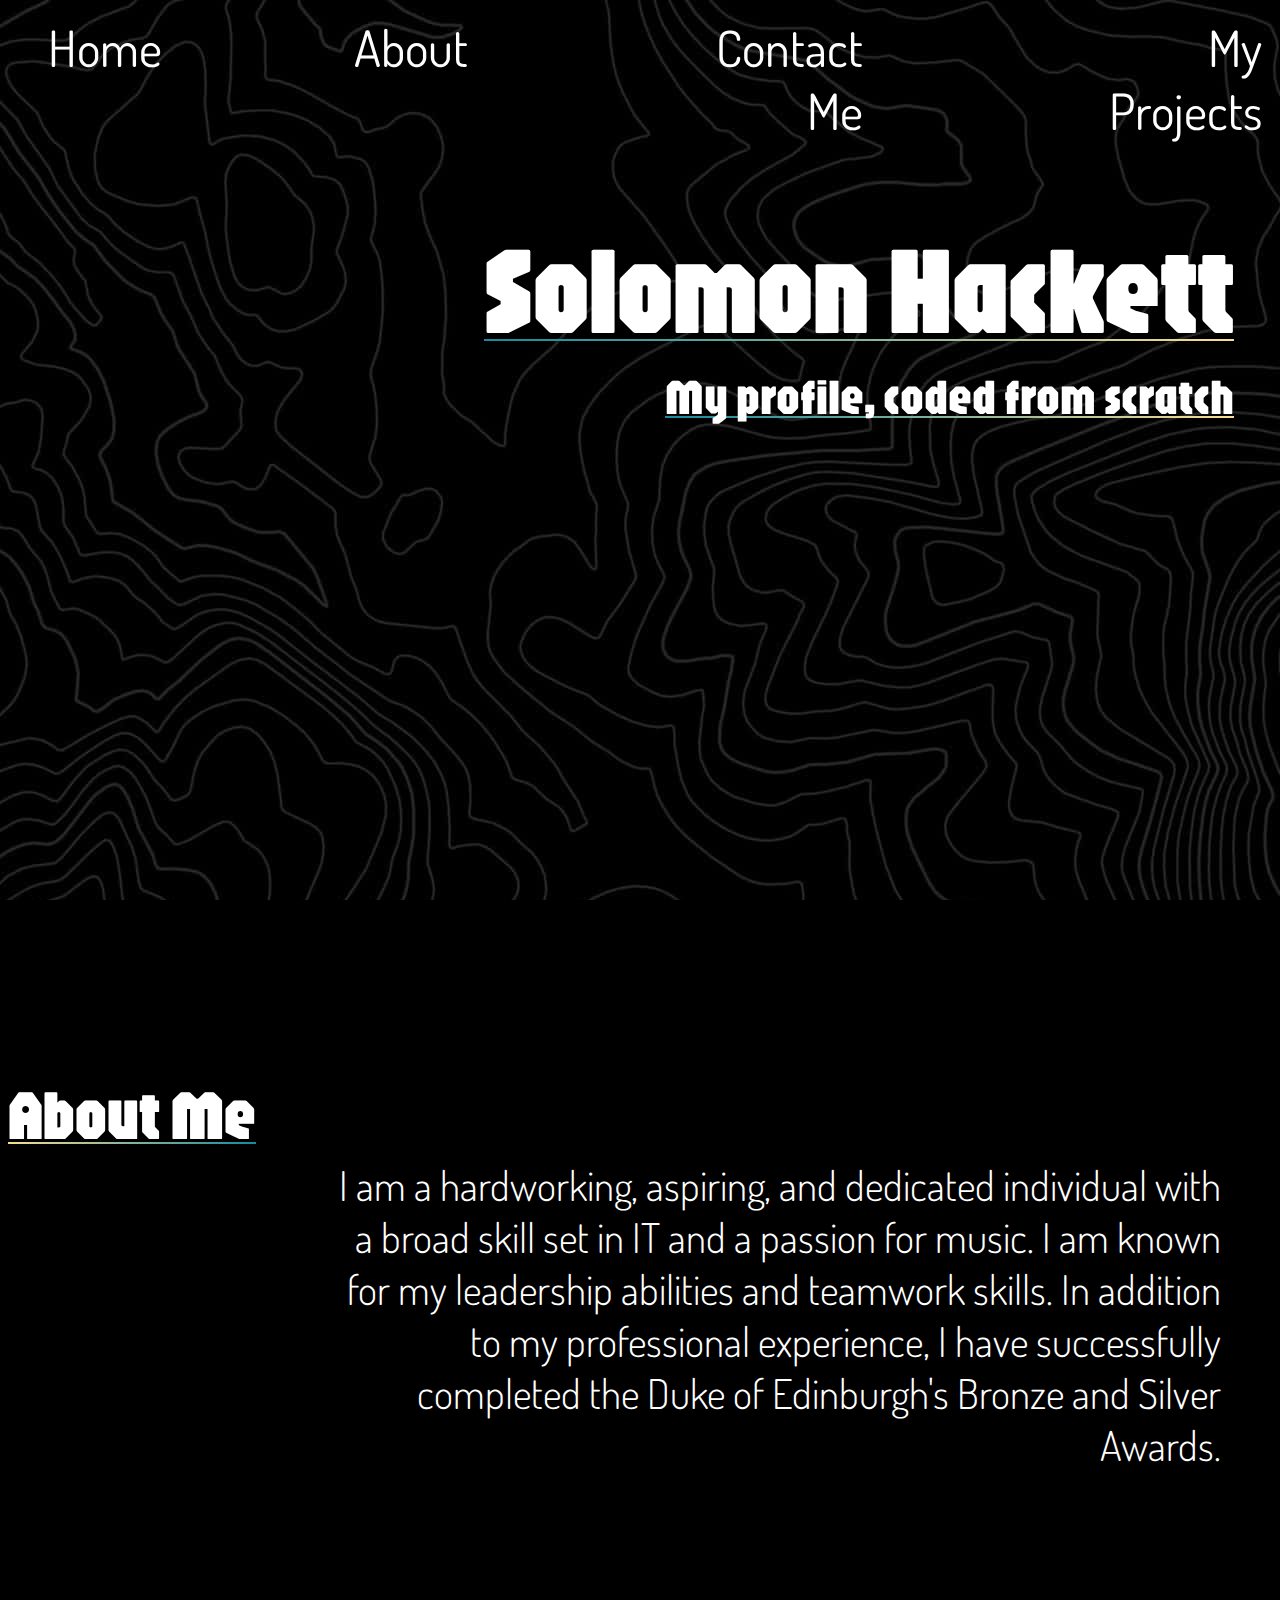
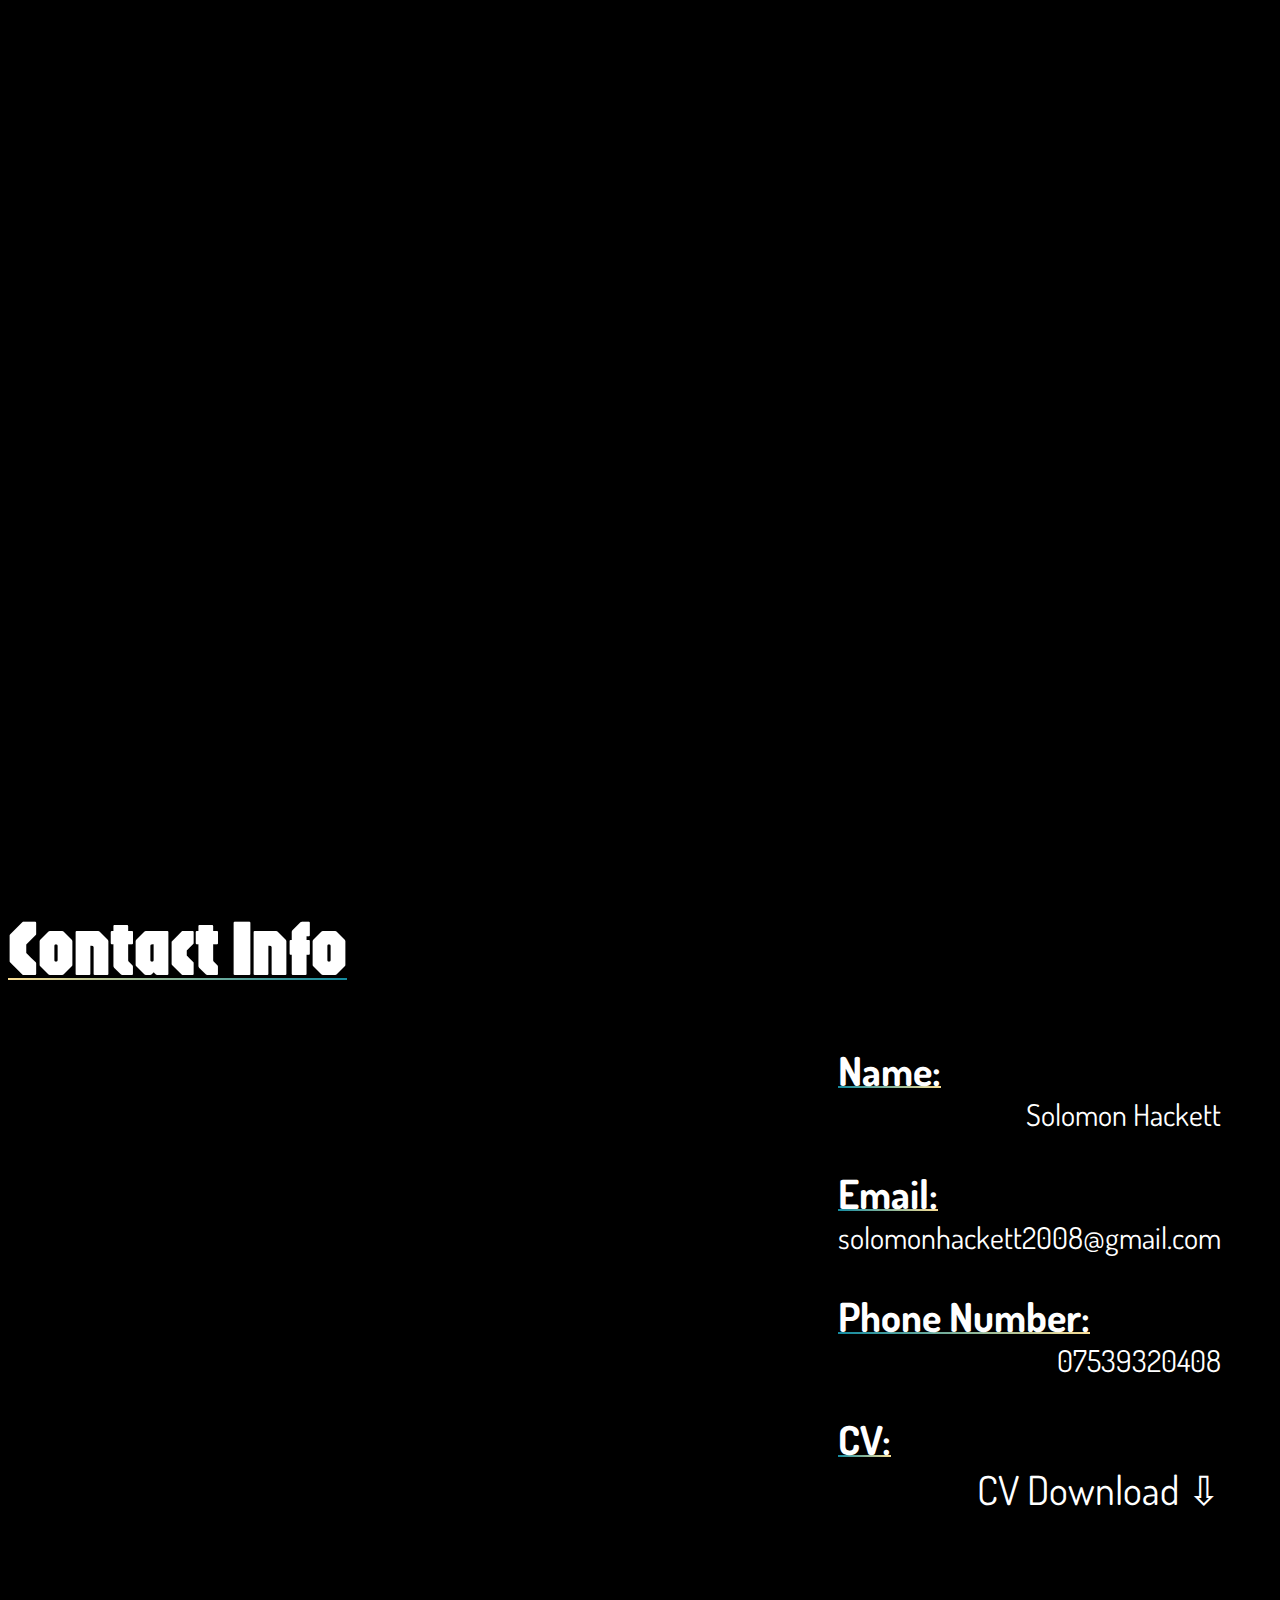
<file: index.html>
<!DOCTYPE html>
<html lang="en">
  <head>
    <meta charset="UTF-8" />
    <meta name="viewport" content="width=device-width, initial-scale=1.0" />
    <link rel="stylesheet" href="styles.css" />
    <link rel="preconnect" href="https://fonts.googleapis.com" />
    <link rel="preconnect" href="https://fonts.gstatic.com" crossorigin />
    <link
      href="https://fonts.googleapis.com/css2?family=Dosis:wght@200..800&family=Jaro:opsz@6..72&display=swap"
      rel="stylesheet"
    />
    <title>Solomon Hackett</title>
  </head>
  <body>
    <div class="nav" id="nav">
      <ul>
        <li><a href="#splash">Home</a></li>
        <li><a href="#about">About</a></li>
        <li><a href="#contact">Contact Me</a></li>
        <li><a href="projects.html">My Projects</a></li>
      </ul>
    </div>
    <div class="splash" id="splash">
      <div class="heading">
        <h1>Solomon Hackett</h1>
        <h2>My profile, coded from scratch</h2>
      </div>
    </div>
    <div class="about" id="about">
      <div class="aboutHeading">
        <h1>About Me</h1>
        <iframe src="https://tryhackme.com/api/v2/badges/public-profile?userPublicId=1916860" style='border:none;'></iframe>


      </div>
      <div class="info">
        <p>
          I am a hardworking, aspiring, and dedicated individual with a broad skill set in IT and a passion for music. I am
known for my leadership abilities and teamwork skills. In addition to my professional experience, I have
successfully completed the Duke of Edinburgh's Bronze and Silver Awards.

        </p>
      </div>
    </div>
    <div class="contact" id="contact">
      <div class="contactHeading">
        <h1>Contact Info</h1>
      </div>
      <div class="info">
        <div class="infoPair">
          <h1>Name:</h1>
          <p>Solomon Hackett</p>
        </div>
        <div class="infoPair">
          <h1>Email:</h1>
          <p>solomonhackett2008@gmail.com</p>
        </div>
        <div class="infoPair">
          <h1>Phone Number:</h1>
          <p>07539320408</p>
        </div>
        <div class="infoPair">
          <h1>CV:</h1>
          <a href="/downloads/SolomonHackettCV.pdf" download>CV Download ⇩</a>
        </div>
      </div>
    </div>
    <script src="script.js"></script>
  </body>
</html>
</file>
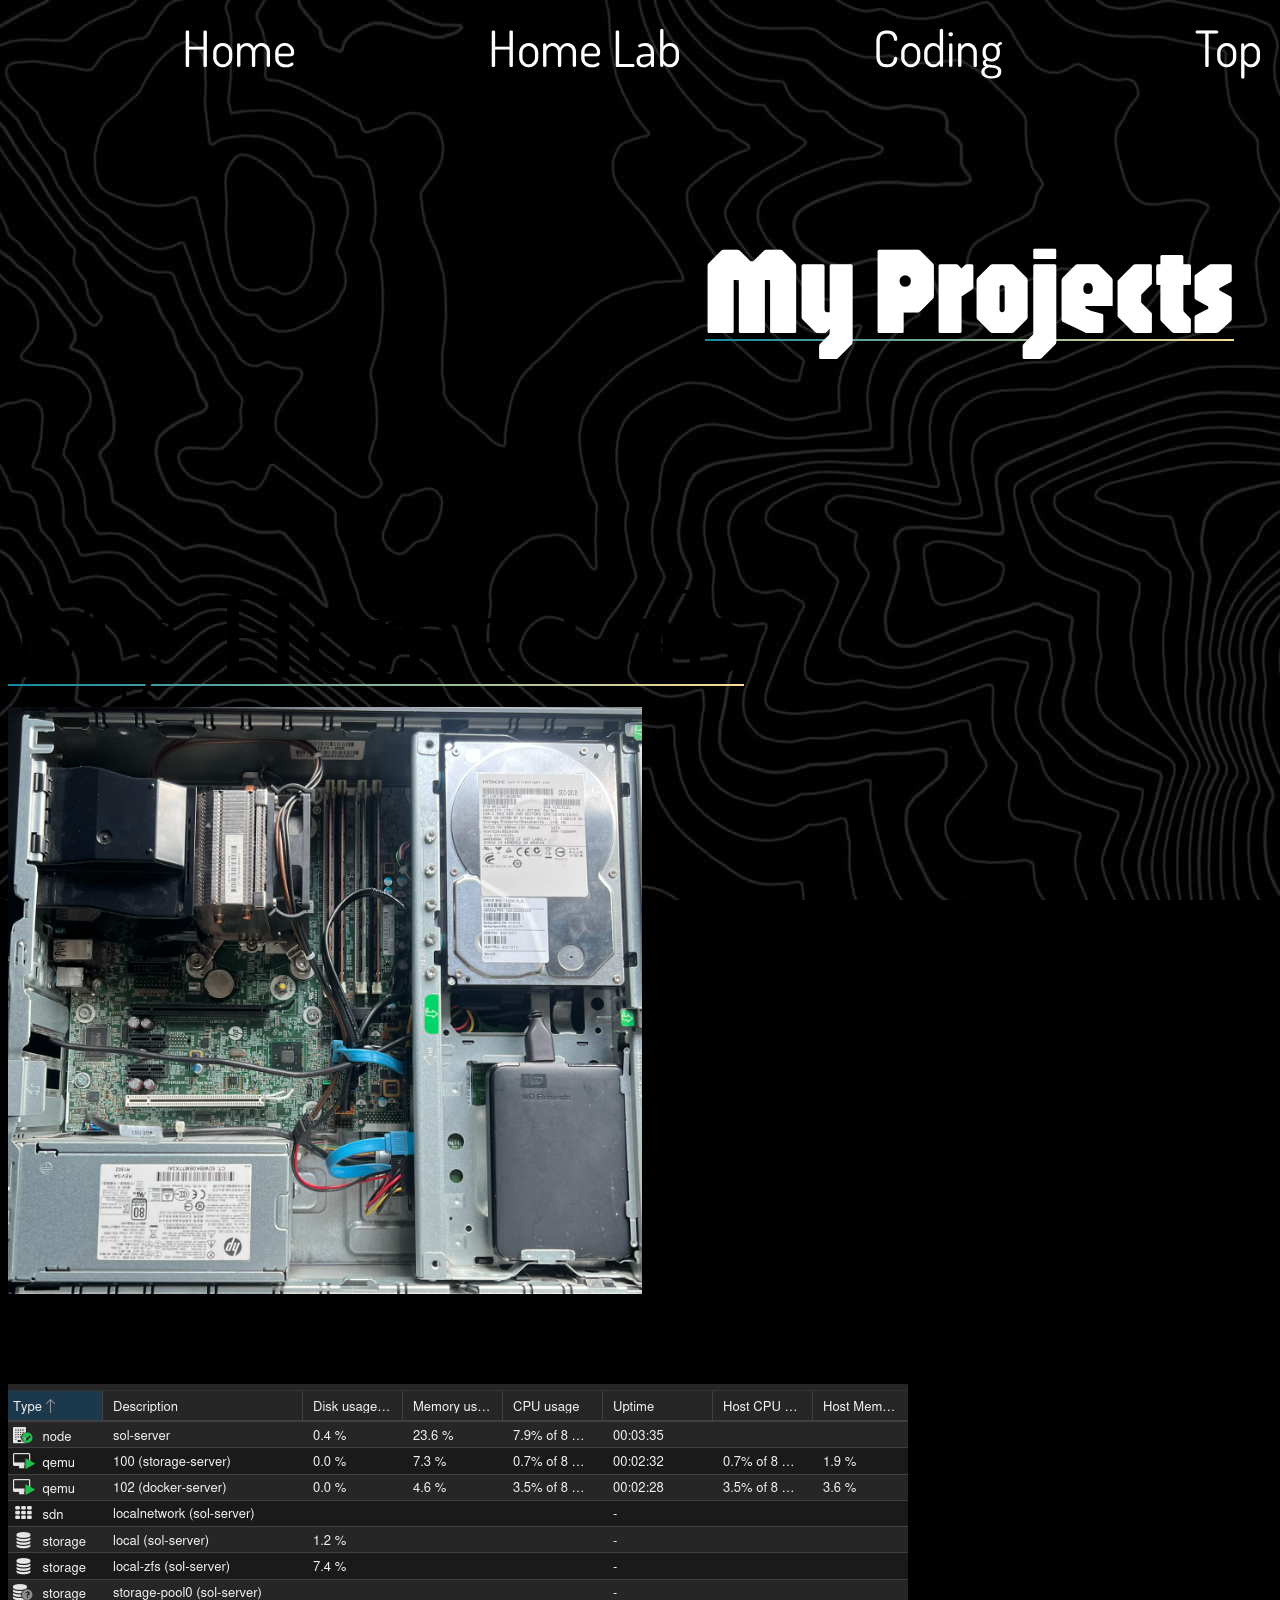
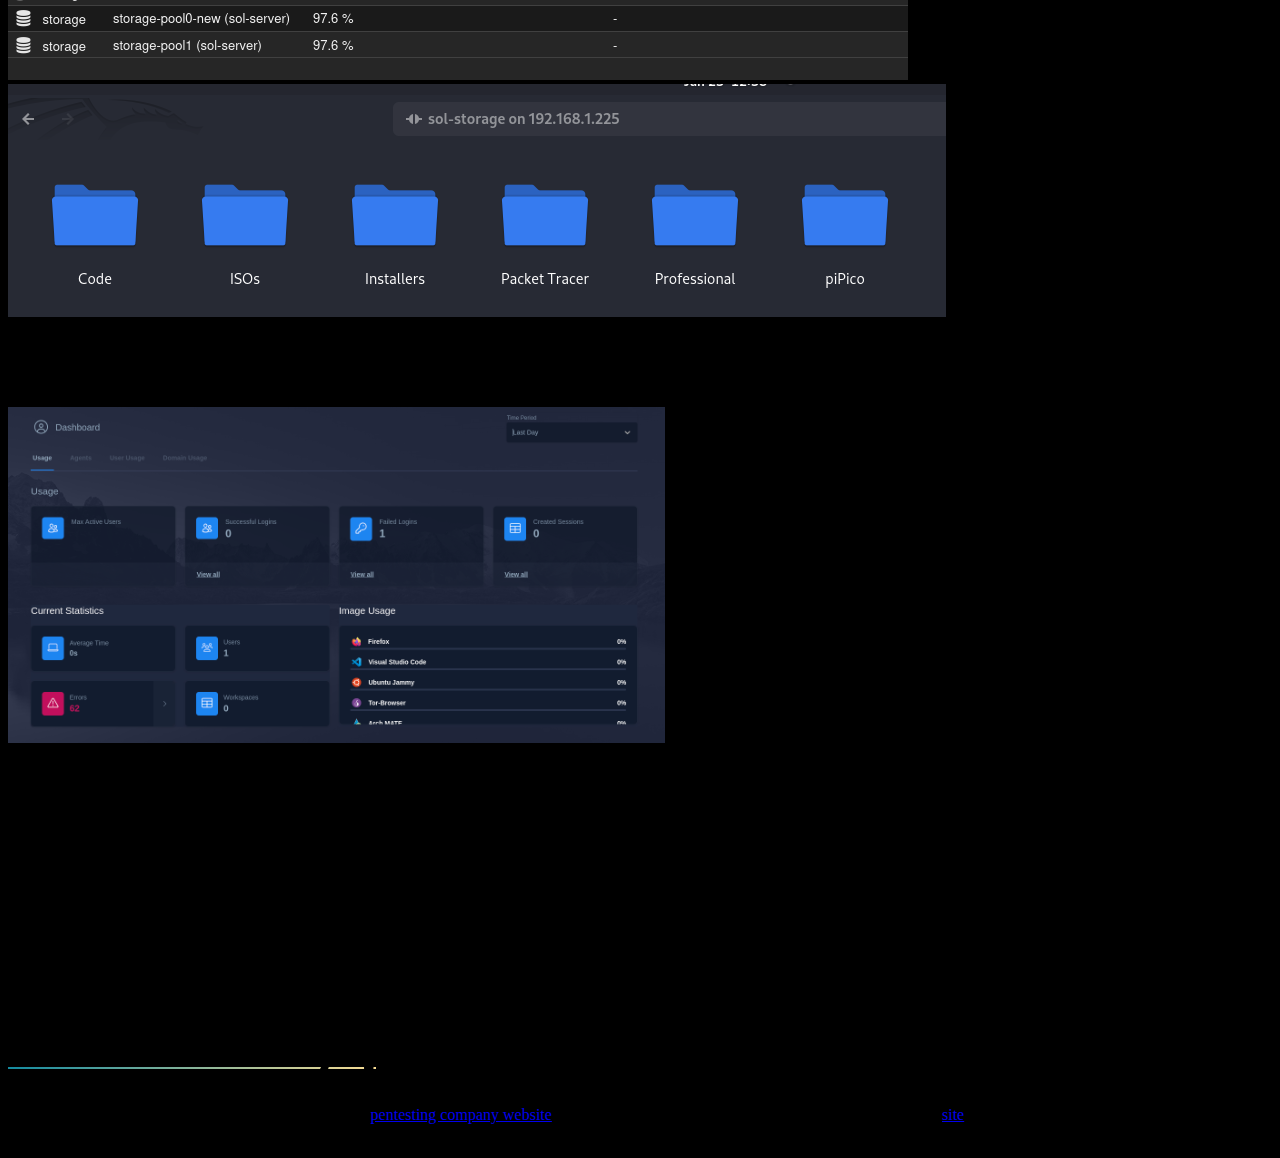
<file: projects.html>
<!DOCTYPE html>
<html lang="en">
  <head>
    <meta charset="UTF-8" />
    <meta name="viewport" content="width=device-width, initial-scale=1.0" />
    <link rel="stylesheet" href="styles.css" />
    <link rel="preconnect" href="https://fonts.googleapis.com" />
    <link rel="preconnect" href="https://fonts.gstatic.com" crossorigin />
    <link
      href="https://fonts.googleapis.com/css2?family=Dosis:wght@200..800&family=Jaro:opsz@6..72&display=swap"
      rel="stylesheet"
    />
    <title>My Projects</title>
  </head>
  <body>
    <div class="nav" id="nav">
      <ul>
        <li><a href="index.html">Home</a></li>
        <li><a href="#homeLab">Home Lab</a></li>
        <li><a href="#coding">Coding</a></li>
        <li><a href="#splash">Top</a></li>
      </ul>
    </div>
    <div class="splash" id="splash">
      <div class="heading">
        <h1>My Projects</h1>
      </div>
      <div class="info"></div>
    </div>
    <div class="homeLab" id="homeLab">
      <div class="heading">
        <h1>My Home Lab</h1>
      </div>
      <div class="info">
        <div class="infoPairs">
          <img src="/images/server-internals-img.png" alt="Server Internals" />
          <p>
            I have built a server with 32GB of DDR3 RAM, an intel core i7-4790,
            2 1TB hard drives configured in software RAID1 for redundancy and 1
            500GB HDD + 1 500GB SSD also configured in RAID1 running as a
            proxmox boot drive.
          </p>
        </div>
        <div class="infoPairs">
          <p1
            >I am using Proxmox Virtual Environment to run 2 different
            installations of ubuntu server for 2 different applications</p1
          >
          <img src="images/proxmox-img.png" alt="Proxmox" />
        </div>
        <div class="infoPairs">
          <img
            src="images/network-storage-img.png"
            alt="Ubuntu Server Network Share"
          />
          <p>
            On one installation of ubuntu server I am running a 2 samba
            fileshares in an unbuntu server virtual machine on proxmox which I
            am using to store family photos and my various IT related files that
            I need to access from anywhere
          </p>
        </div>
        <div class="infoPairs">
          <p1
            >On the other installation I am running docker and kasm for easy
            access, secure cloud applications</p1
          >
          <img src="images/kasm-img.png" alt="Kasm Image" />
        </div>
      </div>
    </div>
    <div class="coding" id="coding">
      <div class="heading">
        <h1>Coding</h1>
      </div>
      <div class="info">
        <div class="writing">
        <p>I have worked on multiple projects including a mock up
        <a href="https://bsdc-sol.github.io">pentesting company website</a>
        (unfinished) as a college assignment; a games and activities <a href='http://pavedbeach.ddns.net'>site</a> designed to gather data to help a fictional company advertise, with working backend that gathers games from a database and displays them and has functional login and signup, also a college project; and this portfolio website.</p>
        </div>
      </div>
    </div>
    <div class="cyberSec" id="cyberSec"></div>
  </body>
</html>
</file>
<file: styles.css>
::-webkit-scrollbar {
  width: 0.7vw;
  height: 0.5vw;
}

::-webkit-scrollbar-track {
  background: #373535bd;
  border-radius: 10px;
  border: none;
}

::-webkit-scrollbar-thumb {
  background: linear-gradient(to top, #148ba0, #f9dd94 100%);
  border-radius: 10px;
  border: 3px solid #373535bd;
  transition: 0.4s;
}

::-webkit-scrollbar-thumb:hover {
  background: linear-gradient(to top, #148ba08f, #f9dd948f 100%);
  border-radius: 10px;
}

/* mainpage */
@media only screen and (min-width: 1500px) {
  body {
    background-color: black;
    background-image: url("/images/background.png");
    background-attachment: fixed;
    
  }
  .nav {
    width: 100%;
    text-align: right;
    font-family: "dosis";
    top: 0%;
    position: fixed;
    z-index: 1000;
  }
  .nav ul {
    list-style: none;
    display: inline-flex;
    gap: 75px;
    padding-right: 2%;
  }
  .nav a {
    text-decoration: none;
    color: white;
    font-size: 50px;
    position: relative;
    transition: all 0.4s;
  }
  .nav a:hover,
  .nav a:focus {
    color: grey;
  }
  .nav a::after {
    content: "";
    width: 100%;
    height: 2px;
    background-color: grey;
    position: absolute;
    left: 0;
    bottom: 7px;
    opacity: 0;
    background: linear-gradient(to right, #148ba0, #f9dd94 100%);
    background-position: 0 85%;
    background-size: 100% 2px;
    background-repeat: repeat-x;
  }
  .nav a:hover::after,
  .nav a:focus::after {
    opacity: 1;
  }
  .selected {
    color: aqua;
  }
  .splash {
    color: white;
    font-family: "Jaro", sans-serif;
    font-optical-sizing: auto;
    font-weight: 400;
    font-style: normal;
    display: flex;
    justify-content: right;
    .heading {
      text-align: right;
      padding-right: 3%;
      padding-top: 200px;
      width: fit-content;
    }
    .heading h1 {
      text-align: right;
      font-size: 140px;
      margin: 0px;
      background: linear-gradient(to right, #148ba0, #f9dd94 100%);
      background-position: 0 85%;
      background-size: 100% 2px;
      background-repeat: repeat-x;
    }
    .heading h2 {
      text-align: right;
      float: right;
      font-size: 75px;
      margin-top: 0%;
      width: fit-content;
      background: linear-gradient(to right, #148ba0, #f9dd94 100%);
      background-position: 0 85%;
      background-size: 100% 2px;
      background-repeat: repeat-x;
    }
  }

  .about {
    display: flex;
    margin-top: 500px;
    flex-direction: row;
    justify-content: space-between;
    color: white;

    .aboutHeading h1 {
      font-size: 100px;
      background: linear-gradient(to left, #148ba0, #f9dd94 100%);
      background-position: 0 85%;
      background-size: 100% 2px;
      background-repeat: repeat-x;
      font-family: "Jaro", sans-serif;
    }
    .aboutHeading iframe {
      margin-left: 3%;
      width: 100%;
      height: fit-content;
      overflow: unset;
    }
    .info {
      padding-right: 4%;
      text-align: right;
      max-width: 1000px;
      margin-top: 200px;
      font-family: "dosis";
      font-weight: 500;
    }

    .info p {
      font-size: 40px;
    }
  }
  .contact {
    display: flex;
    margin-top: 500px;
    flex-direction: row;
    justify-content: space-between;
    color: white;

    .contactHeading h1 {
      font-size: 100px;
      background: linear-gradient(to left, #148ba0, #f9dd94 100%);
      background-position: 0 85%;
      background-size: 100% 2px;
      background-repeat: repeat-x;
      font-family: "Jaro", sans-serif;
    }

    .info {
      padding-right: 4%;
      text-align: right;
      margin-top: 250px;
      font-family: "dosis";
      display: flex;
      flex-direction: column;
      gap: 35px;
      margin-bottom: 300px;

      .infoPair {
        display: flex;
        flex-direction: column;
      }
    }

    .info h1 {
      font-weight: bold;
      margin: 0;
      font-size: 50px;
      background: linear-gradient(to right, #148ba0, #f9dd94 100%);
      background-position: 0 85%;
      background-size: 100% 2px;
      background-repeat: repeat-x;
      width: fit-content;
      float: right;
    }
    .info p {
      font-weight: light;
      margin: 0;
      font-size: 40px;
    }
    .info a {
      font-weight: light;
      margin: 0;
      font-size: 40px;
      color: white;
      text-decoration: none;
    }
    .info a:visited {
      font-weight: light;
      margin: 0;
      font-size: 40px;
      color: rgb(129, 124, 124);
    }
  }
  .homeLab {
    margin-top: 550px;
    padding-top: 100px;
    margin-left: 1%;
    color: white;

    .heading {
      font-size: 70px;
      background: linear-gradient(to left, #148ba0, #f9dd94 100%);
      background-position: 0 85%;
      background-size: 100% 2px;
      background-repeat: repeat-x;
      font-family: "Jaro", sans-serif;
      margin: 0;
      width: fit-content;
    }
    .info {
      display: flex;
      flex-direction: column;
      font-family: "dosis";
      gap: 40px;
    }
    .infoPairs {
      display: flex;
      flex-direction: row;
      gap: 200px;
    }
    .infoPairs p {
      text-align: right;
      font-size: 40px;
      margin-right: 3%;
    }
    .infoPairs p1 {
      text-align: left;
      font-size: 40px;
      margin-left: 2%;
    }
    overflow: visible;
  }
  .coding{
    margin-left: 1%;
    color:white;
    padding-bottom:700px;
    .heading {
      font-size: 100px;
      background: linear-gradient(to left, #148ba0, #f9dd94 100%);
      background-position: 0 83%;
      background-size: 100% 2px;
      background-repeat: repeat-x;
      font-family: "Jaro", sans-serif;
      margin: 0;
      width: fit-content;
      overflow: hidden;
    }
    .heading h1{
      margin:0;
    }
    .info{
      font-family: 'dosis';
      font-family: "dosis";
      font-size: 30px;

    }
    .info a{
      color: white;
    }
    .info img{
      width:99%;
      height:30%;
    }
  }
  html {
    scroll-behavior: smooth;
  }
}
/* for tablets */
@media only screen and (min-width: 800px) and (max-width: 1500px) {
  body {
    background-color: black;
    background-image: url("/images/background.png");
    background-attachment: fixed;
  }
  .nav {
    width: 100%;
    text-align: right;
    font-family: "dosis";
    top: 0%;
    position: fixed;
    z-index: 1000;
  }
  .nav ul {
    list-style: none;
    display: inline-flex;
    gap: 15vw;
    padding-right: 2%;
  }
  .nav a {
    text-decoration: none;
    color: white;
    font-size: 50px;
  }
  .selected {
    color: aqua;
  }
  .splash {
    color: white;
    font-family: "Jaro", sans-serif;
    font-optical-sizing: auto;
    font-style: normal;
    display: flex;
    justify-content: right;
  }
  .heading {
    text-align: right;
    padding-right: 3%;
    padding-top: 200px;
    width: fit-content;
  }
  .heading h1 {
    text-align: right;
    font-size: 125px;
    margin: 0px;
    background: linear-gradient(to right, #148ba0, #f9dd94 100%);
    background-position: 0 85%;
    background-size: 100% 2px;
    background-repeat: repeat-x;
    font-weight: 500;
  }
  .heading h2 {
    text-align: right;
    float: right;
    font-size: 50px;
    margin-top: 0%;
    width: fit-content;
    background: linear-gradient(to right, #148ba0, #f9dd94 100%);
    background-position: 0 85%;
    background-size: 100% 2px;
    background-repeat: repeat-x;
    font-weight: 500;
  }
  .about {
    display: flex;
    margin-top: 500px;
    flex-direction: row;
    justify-content: space-between;
    color: white;

    .aboutHeading h1 {
      font-size: 70px;
      background: linear-gradient(to left, #148ba0, #f9dd94 100%);
      background-position: 0 85%;
      background-size: 100% 2px;
      background-repeat: repeat-x;
      font-family: "Jaro", sans-serif;
      width: fit-content;
      margin-top: 100px;
      font-weight: 500;
    }
    .aboutHeading iframe {
      margin-left: 2%;
      margin-top: 42vw;
      overflow: hidden;
    }
    .info {
      padding-right: 4%;
      text-align: right;
      max-width: 900px;
      margin-top: 150px;
      font-family: "dosis";
      font-weight: 300;
      font-size: 3.2vw;
    }
  }

  .contact {
    display: flex;
    margin-top: 500px;
    flex-direction: row;
    justify-content: space-between;
    color: white;

    .contactHeading h1 {
      font-size: 80px;
      background: linear-gradient(to left, #148ba0, #f9dd94 100%);
      background-position: 0 85%;
      background-size: 100% 2px;
      background-repeat: repeat-x;
      font-family: "Jaro", sans-serif;
      margin-top: 100px;
      font-weight: 500;
    }

    .info {
      padding-right: 4%;
      text-align: right;
      margin-top: 250px;
      font-family: "dosis";
      display: flex;
      flex-direction: column;
      gap: 35px;
      margin-bottom: 300px;

      .infoPair {
        display: flex;
        flex-direction: column;
      }
    }

    .info h1 {
      font-weight: bold;
      margin: 0;
      font-size: 40px;
      background: linear-gradient(to right, #148ba0, #f9dd94 100%);
      background-position: 0 85%;
      background-size: 100% 2px;
      background-repeat: repeat-x;
      width: fit-content;
      float: right;
    }
    .info p {
      font-weight: light;
      margin: 0;
      font-size: 30px;
    }
    .info a {
      font-weight: light;
      margin: 0;
      font-size: 40px;
      color: white;
      text-decoration: none;
    }
    .info a:visited {
      font-weight: light;
      margin: 0;
      font-size: 40px;
      color: rgb(129, 124, 124);
    }

    html {
      scroll-behavior: smooth;
      overflow: hidden;
    }
  }
}
/* for phones */

@media only screen and (max-width: 800px) {
  body {
    background-color: black;
    background-image: url("/images/mobile-background.png");
    background-attachment: fixed;
  }
  .nav {
    width: 100%;
    text-align: center;
    font-family: "dosis";
    top: 0%;
    position: fixed;
    z-index: 999;
  }
  .nav ul {
    list-style: none;
    display: flex;
    justify-content: center;
    gap: 15vw;
    padding-right: 10%;
  }
  .nav a {
    text-decoration: none;
    color: white;
    font-size: 5vw;
  }
  .splash {
    color: white;
    font-family: "Jaro", sans-serif;
    font-optical-sizing: auto;
    font-weight: 200;
    font-style: normal;
    padding-top: 200px;
  }
  .heading {
    display: flex;
    flex-direction: column;
    text-align: right;
    padding-right: 3%;
  }
  .heading h1 {
    float: right;
    font-size: 50px;
    margin: 0px;
  }
  .heading h2 {
    font-size: 27px;
    margin-top: 0%;
  }
  .about {
    display: flex;
    margin-top: 500px;
    flex-direction: column;
    color: white;
    align-items: center;
    .aboutHeading h1 {
      font-size: 50px;
      font-family: "Jaro", sans-serif;
      margin-top: 100px;
    }
    .info {
      text-align: center;
      font-family: "dosis";
      font-weight: 200;
      font-size: 5vw;
      padding-left: 2%;
      padding-right: 2%;
    }
  }
  .contact {
    display: flex;
    margin-top: 500px;
    flex-direction: column;
    justify-content: space-between;
    color: white;
    gap: 5vw;
    margin-bottom: 100px;
    .contactHeading h1 {
      font-size: 50px;
      font-family: "Jaro", sans-serif;
      text-align: center;
    }
    .info {
      font-family: "dosis";
      display: flex;
      flex-direction: column;
      gap: 3vw;
      .infoPair {
        display: flex;
        flex-direction: column;
        gap: 1vw;
      }
    }
    .info h1 {
      padding-left: 5%;
      font-weight: bold;
      margin: 0;
      font-size: 40px;
    }
    .info p {
      font-weight: light;
      margin: 0;
      font-size: 25px;
      text-align: center;
    }
    .info a {
      font-weight: light;
      margin: 0;
      font-size: 25px;
      text-align: center;
      color: white;
      text-decoration: none;
    }
    .info a:visited {
      font-weight: light;
      margin: 0;
      font-size: 25px;
      text-align: center;
      color: rgb(129, 124, 124);
      text-decoration: none;
    }
  }
  html {
    scroll-behavior: smooth;
    overflow: hidden;
  }
}
</file>
